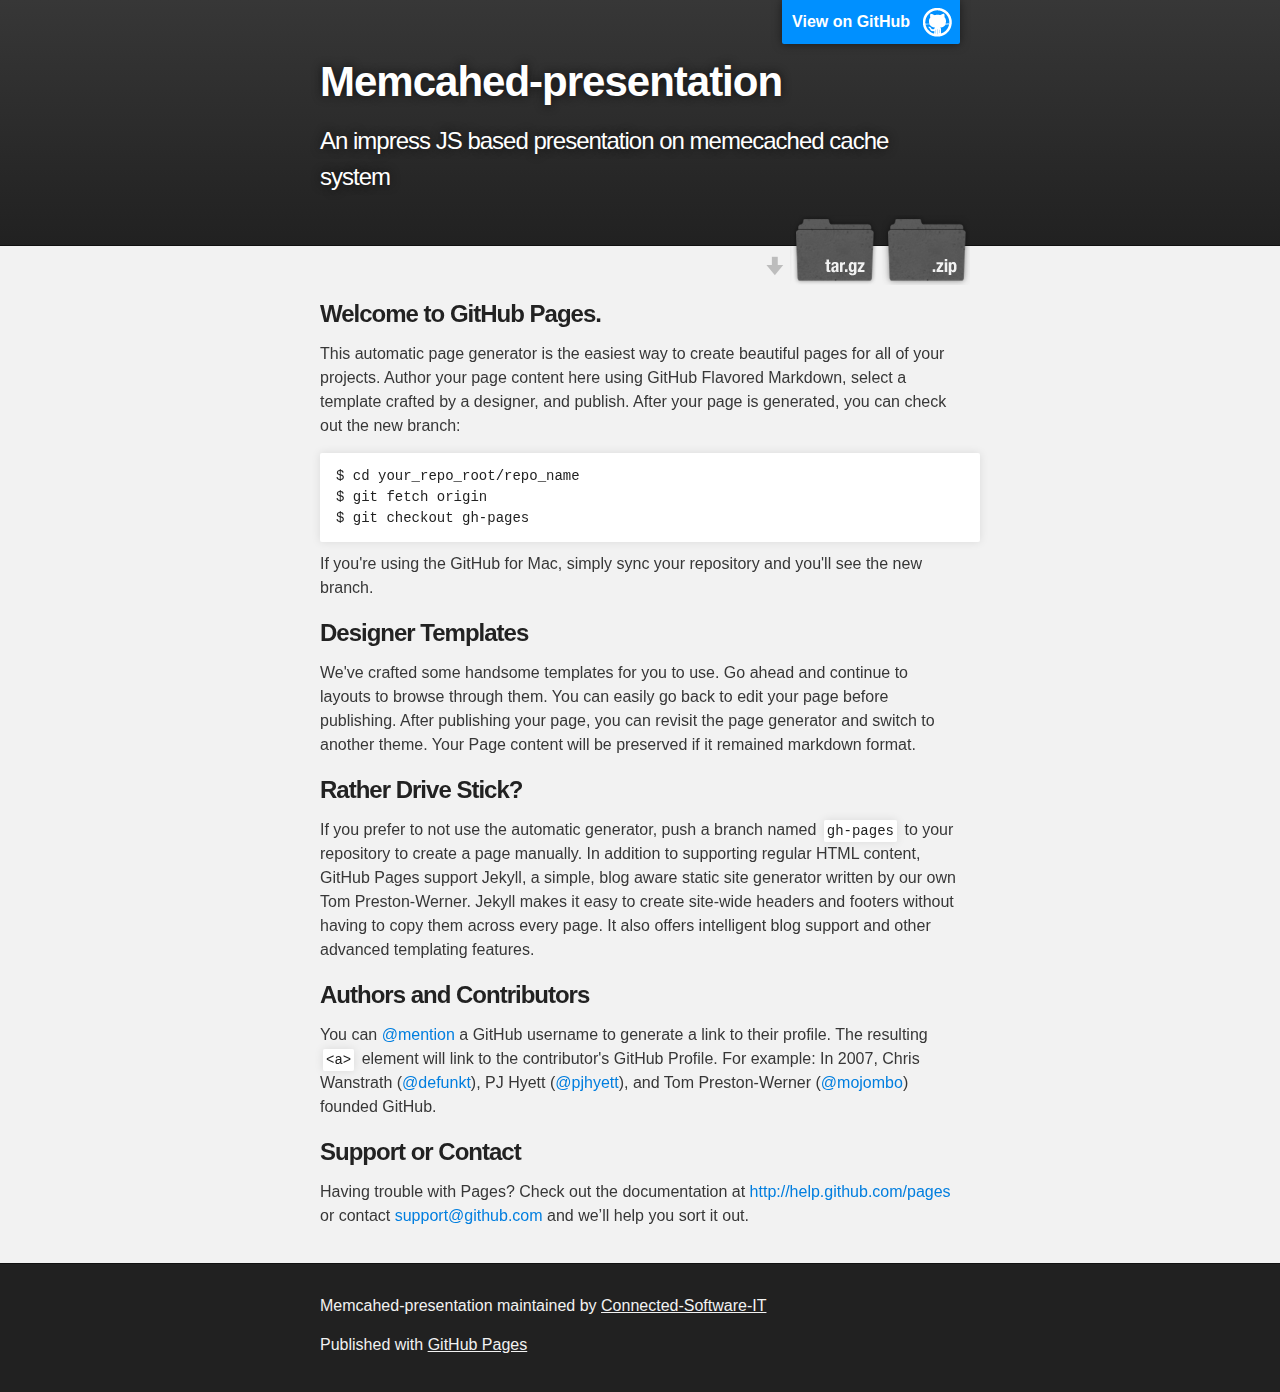
<file: index.html>
<!DOCTYPE html>
<html>

  <head>
    <meta charset='utf-8' />
    <meta http-equiv="X-UA-Compatible" content="chrome=1" />
    <meta name="description" content="Memcahed-presentation : An impress JS based presentation on memecached cache system" />

    <link rel="stylesheet" type="text/css" media="screen" href="stylesheets/stylesheet.css">

    <title>Memcahed-presentation</title>
  </head>

  <body>

    <!-- HEADER -->
    <div id="header_wrap" class="outer">
        <header class="inner">
          <a id="forkme_banner" href="https://github.com/Connected-Software-IT/memcahed-presentation">View on GitHub</a>

          <h1 id="project_title">Memcahed-presentation</h1>
          <h2 id="project_tagline">An impress JS based presentation on memecached cache system</h2>

            <section id="downloads">
              <a class="zip_download_link" href="https://github.com/Connected-Software-IT/memcahed-presentation/zipball/master">Download this project as a .zip file</a>
              <a class="tar_download_link" href="https://github.com/Connected-Software-IT/memcahed-presentation/tarball/master">Download this project as a tar.gz file</a>
            </section>
        </header>
    </div>

    <!-- MAIN CONTENT -->
    <div id="main_content_wrap" class="outer">
      <section id="main_content" class="inner">
        <h3>
<a name="welcome-to-github-pages" class="anchor" href="#welcome-to-github-pages"><span class="octicon octicon-link"></span></a>Welcome to GitHub Pages.</h3>

<p>This automatic page generator is the easiest way to create beautiful pages for all of your projects. Author your page content here using GitHub Flavored Markdown, select a template crafted by a designer, and publish. After your page is generated, you can check out the new branch:</p>

<pre><code>$ cd your_repo_root/repo_name
$ git fetch origin
$ git checkout gh-pages
</code></pre>

<p>If you're using the GitHub for Mac, simply sync your repository and you'll see the new branch.</p>

<h3>
<a name="designer-templates" class="anchor" href="#designer-templates"><span class="octicon octicon-link"></span></a>Designer Templates</h3>

<p>We've crafted some handsome templates for you to use. Go ahead and continue to layouts to browse through them. You can easily go back to edit your page before publishing. After publishing your page, you can revisit the page generator and switch to another theme. Your Page content will be preserved if it remained markdown format.</p>

<h3>
<a name="rather-drive-stick" class="anchor" href="#rather-drive-stick"><span class="octicon octicon-link"></span></a>Rather Drive Stick?</h3>

<p>If you prefer to not use the automatic generator, push a branch named <code>gh-pages</code> to your repository to create a page manually. In addition to supporting regular HTML content, GitHub Pages support Jekyll, a simple, blog aware static site generator written by our own Tom Preston-Werner. Jekyll makes it easy to create site-wide headers and footers without having to copy them across every page. It also offers intelligent blog support and other advanced templating features.</p>

<h3>
<a name="authors-and-contributors" class="anchor" href="#authors-and-contributors"><span class="octicon octicon-link"></span></a>Authors and Contributors</h3>

<p>You can <a href="https://github.com/blog/821" class="user-mention">@mention</a> a GitHub username to generate a link to their profile. The resulting <code>&lt;a&gt;</code> element will link to the contributor's GitHub Profile. For example: In 2007, Chris Wanstrath (<a href="https://github.com/defunkt" class="user-mention">@defunkt</a>), PJ Hyett (<a href="https://github.com/pjhyett" class="user-mention">@pjhyett</a>), and Tom Preston-Werner (<a href="https://github.com/mojombo" class="user-mention">@mojombo</a>) founded GitHub.</p>

<h3>
<a name="support-or-contact" class="anchor" href="#support-or-contact"><span class="octicon octicon-link"></span></a>Support or Contact</h3>

<p>Having trouble with Pages? Check out the documentation at <a href="http://help.github.com/pages">http://help.github.com/pages</a> or contact <a href="mailto:support@github.com">support@github.com</a> and we’ll help you sort it out.</p>
      </section>
    </div>

    <!-- FOOTER  -->
    <div id="footer_wrap" class="outer">
      <footer class="inner">
        <p class="copyright">Memcahed-presentation maintained by <a href="https://github.com/Connected-Software-IT">Connected-Software-IT</a></p>
        <p>Published with <a href="http://pages.github.com">GitHub Pages</a></p>
      </footer>
    </div>

    

  </body>
</html>
</file>
<file: stylesheets/stylesheet.css>
/*******************************************************************************
Slate Theme for GitHub Pages
by Jason Costello, @jsncostello
*******************************************************************************/

@import url(pygment_trac.css);

/*******************************************************************************
MeyerWeb Reset
*******************************************************************************/

html, body, div, span, applet, object, iframe,
h1, h2, h3, h4, h5, h6, p, blockquote, pre,
a, abbr, acronym, address, big, cite, code,
del, dfn, em, img, ins, kbd, q, s, samp,
small, strike, strong, sub, sup, tt, var,
b, u, i, center,
dl, dt, dd, ol, ul, li,
fieldset, form, label, legend,
table, caption, tbody, tfoot, thead, tr, th, td,
article, aside, canvas, details, embed,
figure, figcaption, footer, header, hgroup,
menu, nav, output, ruby, section, summary,
time, mark, audio, video {
  margin: 0;
  padding: 0;
  border: 0;
  font: inherit;
  vertical-align: baseline;
}

/* HTML5 display-role reset for older browsers */
article, aside, details, figcaption, figure,
footer, header, hgroup, menu, nav, section {
  display: block;
}

ol, ul {
  list-style: none;
}

table {
  border-collapse: collapse;
  border-spacing: 0;
}

/*******************************************************************************
Theme Styles
*******************************************************************************/

body {
  box-sizing: border-box;
  color:#373737;
  background: #212121;
  font-size: 16px;
  font-family: 'Myriad Pro', Calibri, Helvetica, Arial, sans-serif;
  line-height: 1.5;
  -webkit-font-smoothing: antialiased;
}

h1, h2, h3, h4, h5, h6 {
  margin: 10px 0;
  font-weight: 700;
  color:#222222;
  font-family: 'Lucida Grande', 'Calibri', Helvetica, Arial, sans-serif;
  letter-spacing: -1px;
}

h1 {
  font-size: 36px;
  font-weight: 700;
}

h2 {
  padding-bottom: 10px;
  font-size: 32px;
  background: url('../images/bg_hr.png') repeat-x bottom;
}

h3 {
  font-size: 24px;
}

h4 {
  font-size: 21px;
}

h5 {
  font-size: 18px;
}

h6 {
  font-size: 16px;
}

p {
  margin: 10px 0 15px 0;
}

footer p {
  color: #f2f2f2;
}

a {
  text-decoration: none;
  color: #007edf;
  text-shadow: none;

  transition: color 0.5s ease;
  transition: text-shadow 0.5s ease;
  -webkit-transition: color 0.5s ease;
  -webkit-transition: text-shadow 0.5s ease;
  -moz-transition: color 0.5s ease;
  -moz-transition: text-shadow 0.5s ease;
  -o-transition: color 0.5s ease;
  -o-transition: text-shadow 0.5s ease;
  -ms-transition: color 0.5s ease;
  -ms-transition: text-shadow 0.5s ease;
}

a:hover, a:focus {text-decoration: underline;}

footer a {
  color: #F2F2F2;
  text-decoration: underline;
}

em {
  font-style: italic;
}

strong {
  font-weight: bold;
}

img {
  position: relative;
  margin: 0 auto;
  max-width: 739px;
  padding: 5px;
  margin: 10px 0 10px 0;
  border: 1px solid #ebebeb;

  box-shadow: 0 0 5px #ebebeb;
  -webkit-box-shadow: 0 0 5px #ebebeb;
  -moz-box-shadow: 0 0 5px #ebebeb;
  -o-box-shadow: 0 0 5px #ebebeb;
  -ms-box-shadow: 0 0 5px #ebebeb;
}

p img {
  display: inline;
  margin: 0;
  padding: 0;
  vertical-align: middle;
  text-align: center;
  border: none;
}

pre, code {
  width: 100%;
  color: #222;
  background-color: #fff;

  font-family: Monaco, "Bitstream Vera Sans Mono", "Lucida Console", Terminal, monospace;
  font-size: 14px;

  border-radius: 2px;
  -moz-border-radius: 2px;
  -webkit-border-radius: 2px;
}

pre {
  width: 100%;
  padding: 10px;
  box-shadow: 0 0 10px rgba(0,0,0,.1);
  overflow: auto;
}

code {
  padding: 3px;
  margin: 0 3px;
  box-shadow: 0 0 10px rgba(0,0,0,.1);
}

pre code {
  display: block;
  box-shadow: none;
}

blockquote {
  color: #666;
  margin-bottom: 20px;
  padding: 0 0 0 20px;
  border-left: 3px solid #bbb;
}


ul, ol, dl {
  margin-bottom: 15px
}

ul {
  list-style: inside;
  padding-left: 20px;
}

ol {
  list-style: decimal inside;
  padding-left: 20px;
}

dl dt {
  font-weight: bold;
}

dl dd {
  padding-left: 20px;
  font-style: italic;
}

dl p {
  padding-left: 20px;
  font-style: italic;
}

hr {
  height: 1px;
  margin-bottom: 5px;
  border: none;
  background: url('../images/bg_hr.png') repeat-x center;
}

table {
  border: 1px solid #373737;
  margin-bottom: 20px;
  text-align: left;
 }

th {
  font-family: 'Lucida Grande', 'Helvetica Neue', Helvetica, Arial, sans-serif;
  padding: 10px;
  background: #373737;
  color: #fff;
 }

td {
  padding: 10px;
  border: 1px solid #373737;
 }

form {
  background: #f2f2f2;
  padding: 20px;
}

/*******************************************************************************
Full-Width Styles
*******************************************************************************/

.outer {
  width: 100%;
}

.inner {
  position: relative;
  max-width: 640px;
  padding: 20px 10px;
  margin: 0 auto;
}

#forkme_banner {
  display: block;
  position: absolute;
  top:0;
  right: 10px;
  z-index: 10;
  padding: 10px 50px 10px 10px;
  color: #fff;
  background: url('../images/blacktocat.png') #0090ff no-repeat 95% 50%;
  font-weight: 700;
  box-shadow: 0 0 10px rgba(0,0,0,.5);
  border-bottom-left-radius: 2px;
  border-bottom-right-radius: 2px;
}

#header_wrap {
  background: #212121;
  background: -moz-linear-gradient(top, #373737, #212121);
  background: -webkit-linear-gradient(top, #373737, #212121);
  background: -ms-linear-gradient(top, #373737, #212121);
  background: -o-linear-gradient(top, #373737, #212121);
  background: linear-gradient(top, #373737, #212121);
}

#header_wrap .inner {
  padding: 50px 10px 30px 10px;
}

#project_title {
  margin: 0;
  color: #fff;
  font-size: 42px;
  font-weight: 700;
  text-shadow: #111 0px 0px 10px;
}

#project_tagline {
  color: #fff;
  font-size: 24px;
  font-weight: 300;
  background: none;
  text-shadow: #111 0px 0px 10px;
}

#downloads {
  position: absolute;
  width: 210px;
  z-index: 10;
  bottom: -40px;
  right: 0;
  height: 70px;
  background: url('../images/icon_download.png') no-repeat 0% 90%;
}

.zip_download_link {
  display: block;
  float: right;
  width: 90px;
  height:70px;
  text-indent: -5000px;
  overflow: hidden;
  background: url(../images/sprite_download.png) no-repeat bottom left;
}

.tar_download_link {
  display: block;
  float: right;
  width: 90px;
  height:70px;
  text-indent: -5000px;
  overflow: hidden;
  background: url(../images/sprite_download.png) no-repeat bottom right;
  margin-left: 10px;
}

.zip_download_link:hover {
  background: url(../images/sprite_download.png) no-repeat top left;
}

.tar_download_link:hover {
  background: url(../images/sprite_download.png) no-repeat top right;
}

#main_content_wrap {
  background: #f2f2f2;
  border-top: 1px solid #111;
  border-bottom: 1px solid #111;
}

#main_content {
  padding-top: 40px;
}

#footer_wrap {
  background: #212121;
}



/*******************************************************************************
Small Device Styles
*******************************************************************************/

@media screen and (max-width: 480px) {
  body {
    font-size:14px;
  }

  #downloads {
    display: none;
  }

  .inner {
    min-width: 320px;
    max-width: 480px;
  }

  #project_title {
  font-size: 32px;
  }

  h1 {
    font-size: 28px;
  }

  h2 {
    font-size: 24px;
  }

  h3 {
    font-size: 21px;
  }

  h4 {
    font-size: 18px;
  }

  h5 {
    font-size: 14px;
  }

  h6 {
    font-size: 12px;
  }

  code, pre {
    min-width: 320px;
    max-width: 480px;
    font-size: 11px;
  }

}
</file>
